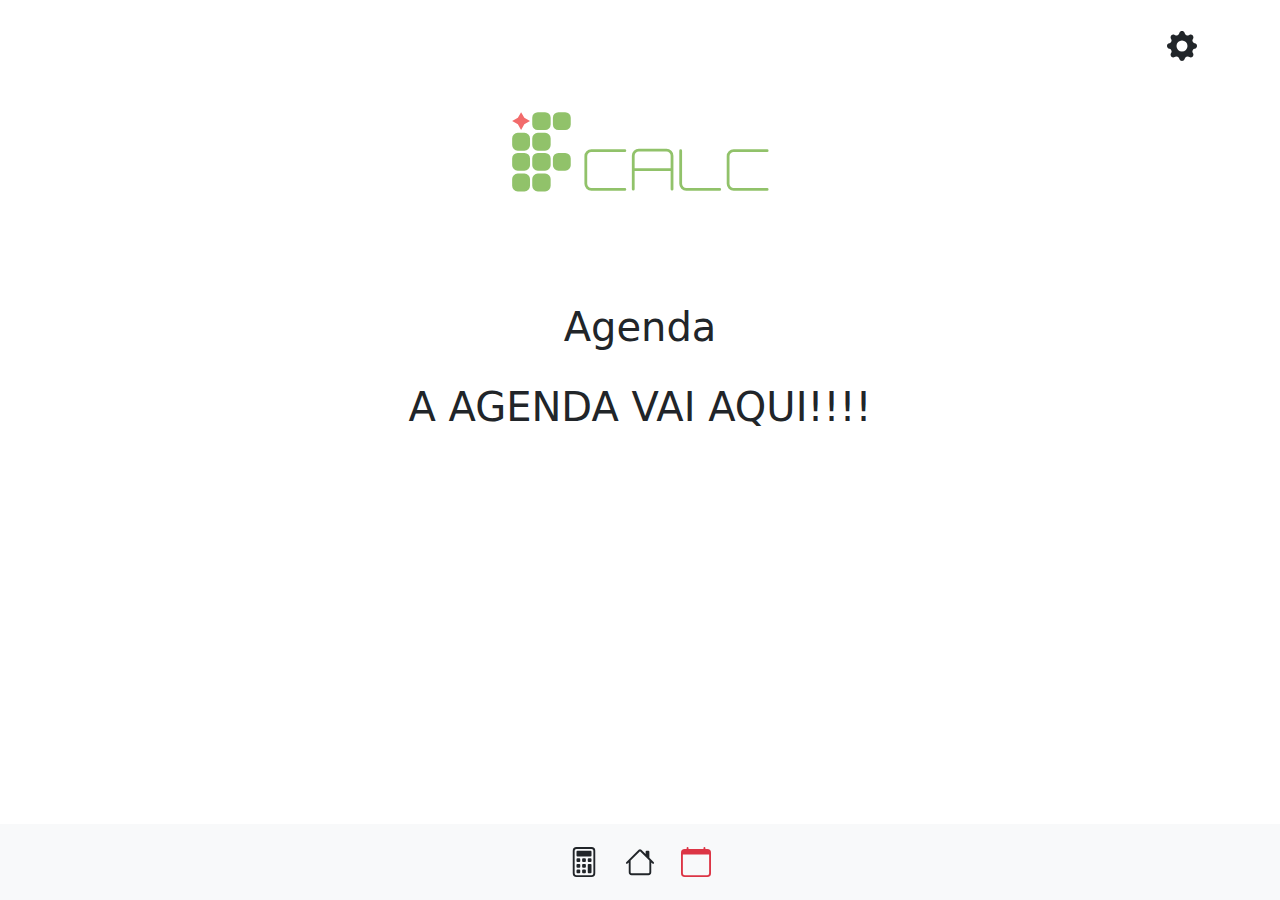
<file: agenda.html>
<!DOCTYPE html>
<html lang="pt-br">
<head>
    <meta charset="UTF-8">
    <meta http-equiv="X-UA-Compatible" content="IE=edge">
    <meta name="viewport" content="width=device-width, initial-scale=1.0">
    <link rel="stylesheet" href="https://cdn.jsdelivr.net/npm/bootstrap-icons@1.11.3/font/bootstrap-icons.min.css">
    <link href="https://cdn.jsdelivr.net/npm/bootstrap@5.3.3/dist/css/bootstrap.min.css" rel="stylesheet" integrity="sha384-QWTKZyjpPEjISv5WaRU9OFeRpok6YctnYmDr5pNlyT2bRjXh0JMhjY6hW+ALEwIH" crossorigin="anonymous">
    <link rel="stylesheet" href="css/style.css">
    <title>Agenda</title>
</head>
<body>
    <header class="py-4 d-flex justify-content-between align-items-center position-relative">
        <div class="container text-center position-relative">
            <a href="/">
                <img src="img/logomarcaHorizontal.svg" alt="Logo" class="img-fluid w-50 img-lg-25">
            </a>
            
            <a href="#" class="btn btn-link pb-5 mb-5 config-icon">
                <svg xmlns="http://www.w3.org/2000/svg" width="30" height="30" fill="currentColor" class="bi bi-gear text-dark mb-5" viewBox="0 0 16 16">
                    <path d="M9.405 1.05c-.413-1.4-2.397-1.4-2.81 0l-.1.34a1.464 1.464 0 0 1-2.105.872l-.31-.17c-1.283-.698-2.686.705-1.987 1.987l.169.311c.446.82.023 1.841-.872 2.105l-.34.1c-1.4.413-1.4 2.397 0 2.81l.34.1a1.464 1.464 0 0 1 .872 2.105l-.17.31c-.698 1.283.705 2.686 1.987 1.987l.311-.169a1.464 1.464 0 0 1 2.105.872l.1.34c.413 1.4 2.397 1.4 2.81 0l.1-.34a1.464 1.464 0 0 1 2.105-.872l.31.17c1.283.698 2.686-.705 1.987-1.987l-.169-.311a1.464 1.464 0 0 1 .872-2.105l.34-.1c1.4-.413 1.4-2.397 0-2.81l-.34-.1a1.464 1.464 0 0 1-.872-2.105l.17-.31c.698-1.283-.705-2.686-1.987-1.987l-.311.169a1.464 1.464 0 0 1-2.105-.872zM8 10.93a2.929 2.929 0 1 1 0-5.86 2.929 2.929 0 0 1 0 5.858z"/>
                </svg>
            </a>
            <h1>Agenda</h1>
    </header>

    <div id="calendar"></div>



    <footer class="fixed-bottom bg-light p-3">
        <div class="container d-flex justify-content-center">
            <a href="calculadora.html" class="btn btn-link"><svg xmlns="http://www.w3.org/2000/svg" width="30" height="30" fill="currentColor" class="bi bi-calculator text-dark" viewBox="0 0 16 16">
                <path d="M12 1a1 1 0 0 1 1 1v12a1 1 0 0 1-1 1H4a1 1 0 0 1-1-1V2a1 1 0 0 1 1-1zM4 0a2 2 0 0 0-2 2v12a2 2 0 0 0 2 2h8a2 2 0 0 0 2-2V2a2 2 0 0 0-2-2z"/>
                <path d="M4 2.5a.5.5 0 0 1 .5-.5h7a.5.5 0 0 1 .5.5v2a.5.5 0 0 1-.5.5h-7a.5.5 0 0 1-.5-.5zm0 4a.5.5 0 0 1 .5-.5h1a.5.5 0 0 1 .5.5v1a.5.5 0 0 1-.5.5h-1a.5.5 0 0 1-.5-.5zm0 3a.5.5 0 0 1 .5-.5h1a.5.5 0 0 1 .5.5v1a.5.5 0 0 1-.5.5h-1a.5.5 0 0 1-.5-.5zm0 3a.5.5 0 0 1 .5-.5h1a.5.5 0 0 1 .5.5v1a.5.5 0 0 1-.5.5h-1a.5.5 0 0 1-.5-.5zm3-6a.5.5 0 0 1 .5-.5h1a.5.5 0 0 1 .5.5v1a.5.5 0 0 1-.5.5h-1a.5.5 0 0 1-.5-.5zm0 3a.5.5 0 0 1 .5-.5h1a.5.5 0 0 1 .5.5v1a.5.5 0 0 1-.5.5h-1a.5.5 0 0 1-.5-.5zm0 3a.5.5 0 0 1 .5-.5h1a.5.5 0 0 1 .5.5v1a.5.5 0 0 1-.5.5h-1a.5.5 0 0 1-.5-.5zm3-6a.5.5 0 0 1 .5-.5h1a.5.5 0 0 1 .5.5v1a.5.5 0 0 1-.5.5h-1a.5.5 0 0 1-.5-.5zm0 3a.5.5 0 0 1 .5-.5h1a.5.5 0 0 1 .5.5v4a.5.5 0 0 1-.5.5h-1a.5.5 0 0 1-.5-.5z"/>
              </svg></a>

            <a href="inicio.html" class="btn btn-link"><svg xmlns="http://www.w3.org/2000/svg" width="30" height="30" fill="currentColor" class="bi bi-house text-dark" viewBox="0 0 16 16">
                <path d="M8.707 1.5a1 1 0 0 0-1.414 0L.646 8.146a.5.5 0 0 0 .708.708L2 8.207V13.5A1.5 1.5 0 0 0 3.5 15h9a1.5 1.5 0 0 0 1.5-1.5V8.207l.646.647a.5.5 0 0 0 .708-.708L13 5.793V2.5a.5.5 0 0 0-.5-.5h-1a.5.5 0 0 0-.5.5v1.293zM13 7.207V13.5a.5.5 0 0 1-.5.5h-9a.5.5 0 0 1-.5-.5V7.207l5-5z"/>
              </svg></a>

            <a href="agenda.html" class="btn btn-link"><svg xmlns="http://www.w3.org/2000/svg" width="30" height="30" fill="currentColor" class="bi bi-calendar text-danger" viewBox="0 0 16 16">
                <path d="M3.5 0a.5.5 0 0 1 .5.5V1h8V.5a.5.5 0 0 1 1 0V1h1a2 2 0 0 1 2 2v11a2 2 0 0 1-2 2H2a2 2 0 0 1-2-2V3a2 2 0 0 1 2-2h1V.5a.5.5 0 0 1 .5-.5M1 4v10a1 1 0 0 0 1 1h12a1 1 0 0 0 1-1V4z"/>
              </svg></a>
        </div>
    </footer>

    <h1 class="text-center">A AGENDA VAI AQUI!!!!</h1>

    <script src="https://cdnjs.cloudflare.com/ajax/libs/bootstrap/5.3.3/js/bootstrap.bundle.min.js" integrity="sha512-XXXX" crossorigin="anonymous"></script>
    <script src="js/javascript.js"></script>
</body>
</html>
</file>
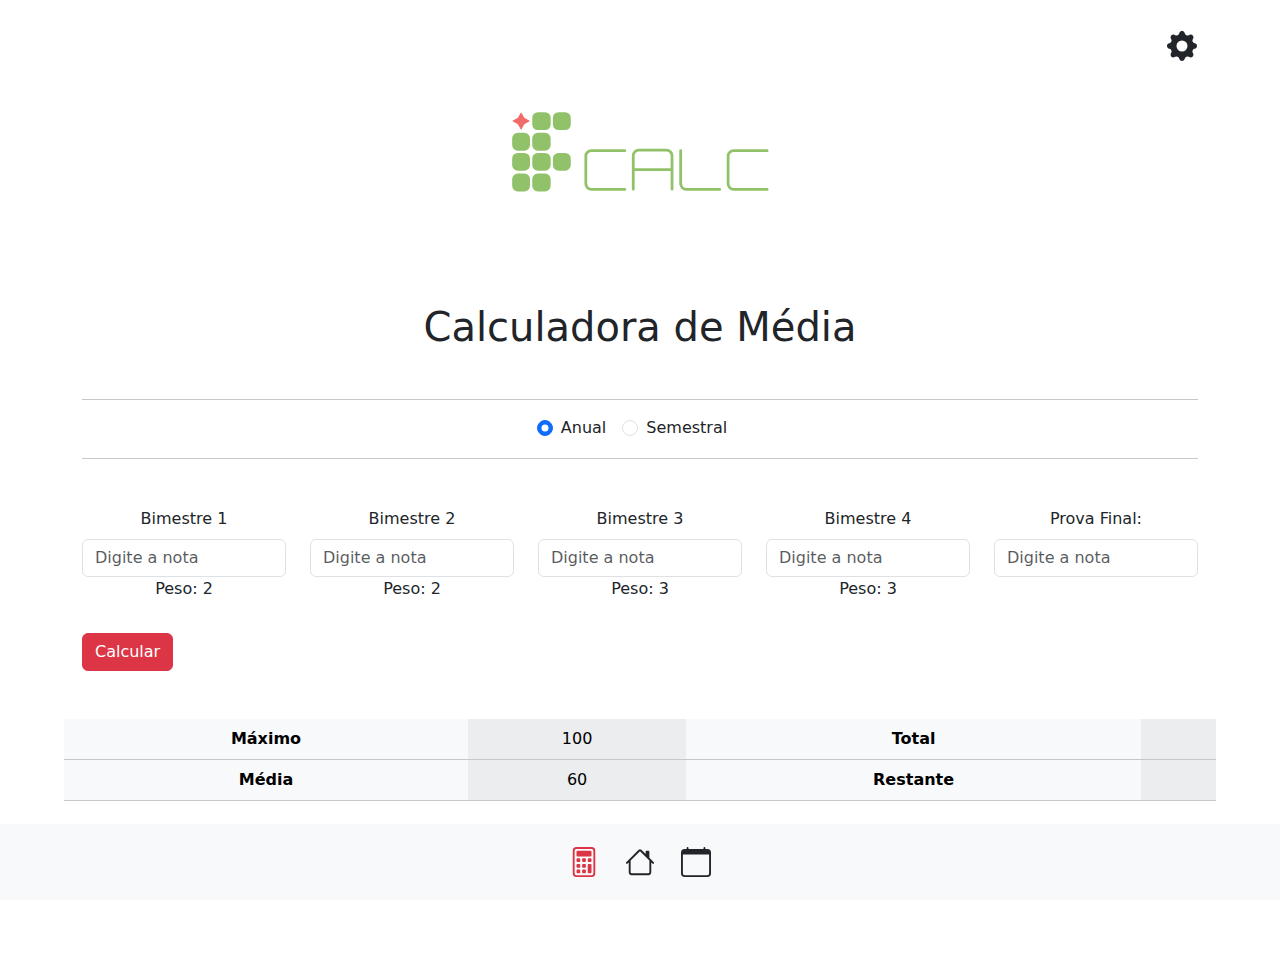
<file: calculadora.html>
<!DOCTYPE html>
<html lang="pt-br">
<head>
    <meta charset="UTF-8">
    <meta http-equiv="X-UA-Compatible" content="IE=edge">
    <meta name="viewport" content="width=device-width, initial-scale=1.0">
    <link rel="stylesheet" href="https://cdn.jsdelivr.net/npm/bootstrap-icons@1.11.3/font/bootstrap-icons.min.css">
    <link href="https://cdn.jsdelivr.net/npm/bootstrap@5.3.3/dist/css/bootstrap.min.css" rel="stylesheet" integrity="sha384-QWTKZyjpPEjISv5WaRU9OFeRpok6YctnYmDr5pNlyT2bRjXh0JMhjY6hW+ALEwIH" crossorigin="anonymous">
    <link rel="stylesheet" href="css/style.css">
    <title>Calculadora</title>
</head>
<body>
    <header class="py-4 d-flex justify-content-between align-items-center position-relative">
        <div class="container text-center position-relative">
            <a href="/">
                <img src="img/logomarcaHorizontal.svg" alt="Logo" class="img-fluid w-50 img-lg-25">
            </a>
            <!-- Ícone de configurações -->
            <a href="#" class="btn btn-link pb-5 mb-5 config-icon">
                <svg xmlns="http://www.w3.org/2000/svg" width="30" height="30" fill="currentColor" class="bi bi-gear text-dark mb-5" viewBox="0 0 16 16">
                    <path d="M9.405 1.05c-.413-1.4-2.397-1.4-2.81 0l-.1.34a1.464 1.464 0 0 1-2.105.872l-.31-.17c-1.283-.698-2.686.705-1.987 1.987l.169.311c.446.82.023 1.841-.872 2.105l-.34.1c-1.4.413-1.4 2.397 0 2.81l.34.1a1.464 1.464 0 0 1 .872 2.105l-.17.31c-.698 1.283.705 2.686 1.987 1.987l.311-.169a1.464 1.464 0 0 1 2.105.872l.1.34c.413 1.4 2.397 1.4 2.81 0l.1-.34a1.464 1.464 0 0 1 2.105-.872l.31.17c1.283.698 2.686-.705 1.987-1.987l-.169-.311a1.464 1.464 0 0 1 .872-2.105l.34-.1c1.4-.413 1.4-2.397 0-2.81l-.34-.1a1.464 1.464 0 0 1-.872-2.105l.17-.31c.698-1.283-.705-2.686-1.987-1.987l-.311.169a1.464 1.464 0 0 1-2.105-.872zM8 10.93a2.929 2.929 0 1 1 0-5.86 2.929 2.929 0 0 1 0 5.858z"/>
                </svg>
            </a>
            <h1>Calculadora de Média</h1>
    </header>

    <div class="container">
        <hr>
        <div class="d-flex justify-content-center">
            <div class="form-check form-check-inline">
                <input class="form-check-input" type="radio" name="periodo" id="anual" value="anual">
                <label class="form-check-label" for="anual">Anual</label>
            </div>
            <div class="form-check form-check-inline">
                <input class="form-check-input" type="radio" name="periodo" id="semestral" value="semestral">
                <label class="form-check-label" for="semestral">Semestral</label>
            </div>
        </div>
        <hr>
        <div class="row mt-5">
            <div class="col">
                <label for="bimestre1" class="form-label text-center">Bimestre 1</label>
                <input type="number" class="form-control" id="bimestre1" placeholder="Digite a nota">
                <p class="text-center">Peso: 2</p>
            </div>
            <div class="col">
                <label for="bimestre2" class="form-label text-center">Bimestre 2</label>
                <input type="number" class="form-control" id="bimestre2" placeholder="Digite a nota">
                <p class="text-center">Peso: <span id="pesoBimestre2">2</span></p>
            </div>
            <div class="col">
                <label for="bimestre3" class="form-label text-center">Bimestre 3</label>
                <input type="number" class="form-control" id="bimestre3" placeholder="Digite a nota">
                <p class="text-center">Peso: 3</p>
            </div>
            <div class="col">
                <label for="bimestre4" class="form-label text-center">Bimestre 4</label>
                <input type="number" class="form-control" id="bimestre4" placeholder="Digite a nota">
                <p class="text-center">Peso: 3</p>
            </div>
            <div class="col">
                <label for="provaFinal" class="form-label text-center">Prova Final:</label>
                <input type="number" class="form-control" id="provaFinal" placeholder="Digite a nota">
            </div>
        </div>
        <div class="mt-3 d-flex justify-content-between">
            <button type="button" class="btn btn-danger" id="calcular">Calcular</button>
        </div>
    </div>    
    
    <table class="table table-light table-responsive-sm mt-5 table-striped-columns table-calculadora text-center">
        <thead>
            <tr>
                <th scope="col">Máximo</th>
                <td scope="col">100</td>
                <th>Total</th>
                <td id="mediaNota"></td>
            </tr>
        </thead>
        <tbody>
            <tr>
                <th scope="row">Média</th>
                <td scope="row">60</td>
                <th>Restante</th>
                <td id="falta"></td>
            </tr>
        </tbody>
    </table> <br>
    <table class="table table-light table-responsive-sm  table-calculadora text-center">
        <tbody>
            <tr>
                <th scope="row">Situação:</th>
                <td scope="col" id="situacaoAluno"></td>
            </tr>
        </tbody>
    </table>

    <footer class="fixed-bottom bg-light p-3">
        <div class="container d-flex justify-content-center">
            <a href="calculadora.html" class="btn btn-link"><svg xmlns="http://www.w3.org/2000/svg" width="30" height="30" fill="currentColor" class="bi bi-calculator text-danger" viewBox="0 0 16 16">
                <path d="M12 1a1 1 0 0 1 1 1v12a1 1 0 0 1-1 1H4a1 1 0 0 1-1-1V2a1 1 0 0 1 1-1zM4 0a2 2 0 0 0-2 2v12a2 2 0 0 0 2 2h8a2 2 0 0 0 2-2V2a2 2 0 0 0-2-2z"/>
                <path d="M4 2.5a.5.5 0 0 1 .5-.5h7a.5.5 0 0 1 .5.5v2a.5.5 0 0 1-.5.5h-7a.5.5 0 0 1-.5-.5zm0 4a.5.5 0 0 1 .5-.5h1a.5.5 0 0 1 .5.5v1a.5.5 0 0 1-.5.5h-1a.5.5 0 0 1-.5-.5zm0 3a.5.5 0 0 1 .5-.5h1a.5.5 0 0 1 .5.5v1a.5.5 0 0 1-.5.5h-1a.5.5 0 0 1-.5-.5zm0 3a.5.5 0 0 1 .5-.5h1a.5.5 0 0 1 .5.5v1a.5.5 0 0 1-.5.5h-1a.5.5 0 0 1-.5-.5zm3-6a.5.5 0 0 1 .5-.5h1a.5.5 0 0 1 .5.5v1a.5.5 0 0 1-.5.5h-1a.5.5 0 0 1-.5-.5zm0 3a.5.5 0 0 1 .5-.5h1a.5.5 0 0 1 .5.5v1a.5.5 0 0 1-.5.5h-1a.5.5 0 0 1-.5-.5zm0 3a.5.5 0 0 1 .5-.5h1a.5.5 0 0 1 .5.5v1a.5.5 0 0 1-.5.5h-1a.5.5 0 0 1-.5-.5zm3-6a.5.5 0 0 1 .5-.5h1a.5.5 0 0 1 .5.5v1a.5.5 0 0 1-.5.5h-1a.5.5 0 0 1-.5-.5zm0 3a.5.5 0 0 1 .5-.5h1a.5.5 0 0 1 .5.5v4a.5.5 0 0 1-.5.5h-1a.5.5 0 0 1-.5-.5z"/>
              </svg></a>

            <a href="inicio.html" class="btn btn-link"><svg xmlns="http://www.w3.org/2000/svg" width="30" height="30" fill="currentColor" class="bi bi-house text-dark" viewBox="0 0 16 16">
                <path d="M8.707 1.5a1 1 0 0 0-1.414 0L.646 8.146a.5.5 0 0 0 .708.708L2 8.207V13.5A1.5 1.5 0 0 0 3.5 15h9a1.5 1.5 0 0 0 1.5-1.5V8.207l.646.647a.5.5 0 0 0 .708-.708L13 5.793V2.5a.5.5 0 0 0-.5-.5h-1a.5.5 0 0 0-.5.5v1.293zM13 7.207V13.5a.5.5 0 0 1-.5.5h-9a.5.5 0 0 1-.5-.5V7.207l5-5z"/>
              </svg></a>

            <a href="agenda.html" class="btn btn-link"><svg xmlns="http://www.w3.org/2000/svg" width="30" height="30" fill="currentColor" class="bi bi-calendar text-dark" viewBox="0 0 16 16">
                <path d="M3.5 0a.5.5 0 0 1 .5.5V1h8V.5a.5.5 0 0 1 1 0V1h1a2 2 0 0 1 2 2v11a2 2 0 0 1-2 2H2a2 2 0 0 1-2-2V3a2 2 0 0 1 2-2h1V.5a.5.5 0 0 1 .5-.5M1 4v10a1 1 0 0 0 1 1h12a1 1 0 0 0 1-1V4z"/>
              </svg></a>
        </div>
    </footer>

    <script src="https://cdnjs.cloudflare.com/ajax/libs/bootstrap/5.3.3/js/bootstrap.bundle.min.js" integrity="sha512-XXXX" crossorigin="anonymous"></script>
    <script src="js/javascript.js"></script>
</body>
</html>
</file>
<file: css/style.css>
.position-relative {
    position: relative;
}

.config-icon {
    position: absolute;
    top: 0;
    right: 0;
    z-index: 1;
}
@media (min-width: 992px) {
    .img-lg-25 {
        width: 25% !important;
    }
}
body {
    padding-bottom: 90px; /* Altura do footer */
}
.form-check-inline {
    justify-content: center;
}
.col {
    display: flex;
    flex-direction: column;
}
.table-calculadora {
    margin: auto;
}
@media (min-width: 992px) {
    .table-calculadora {
        width: 90%;
    }
}
</file>
